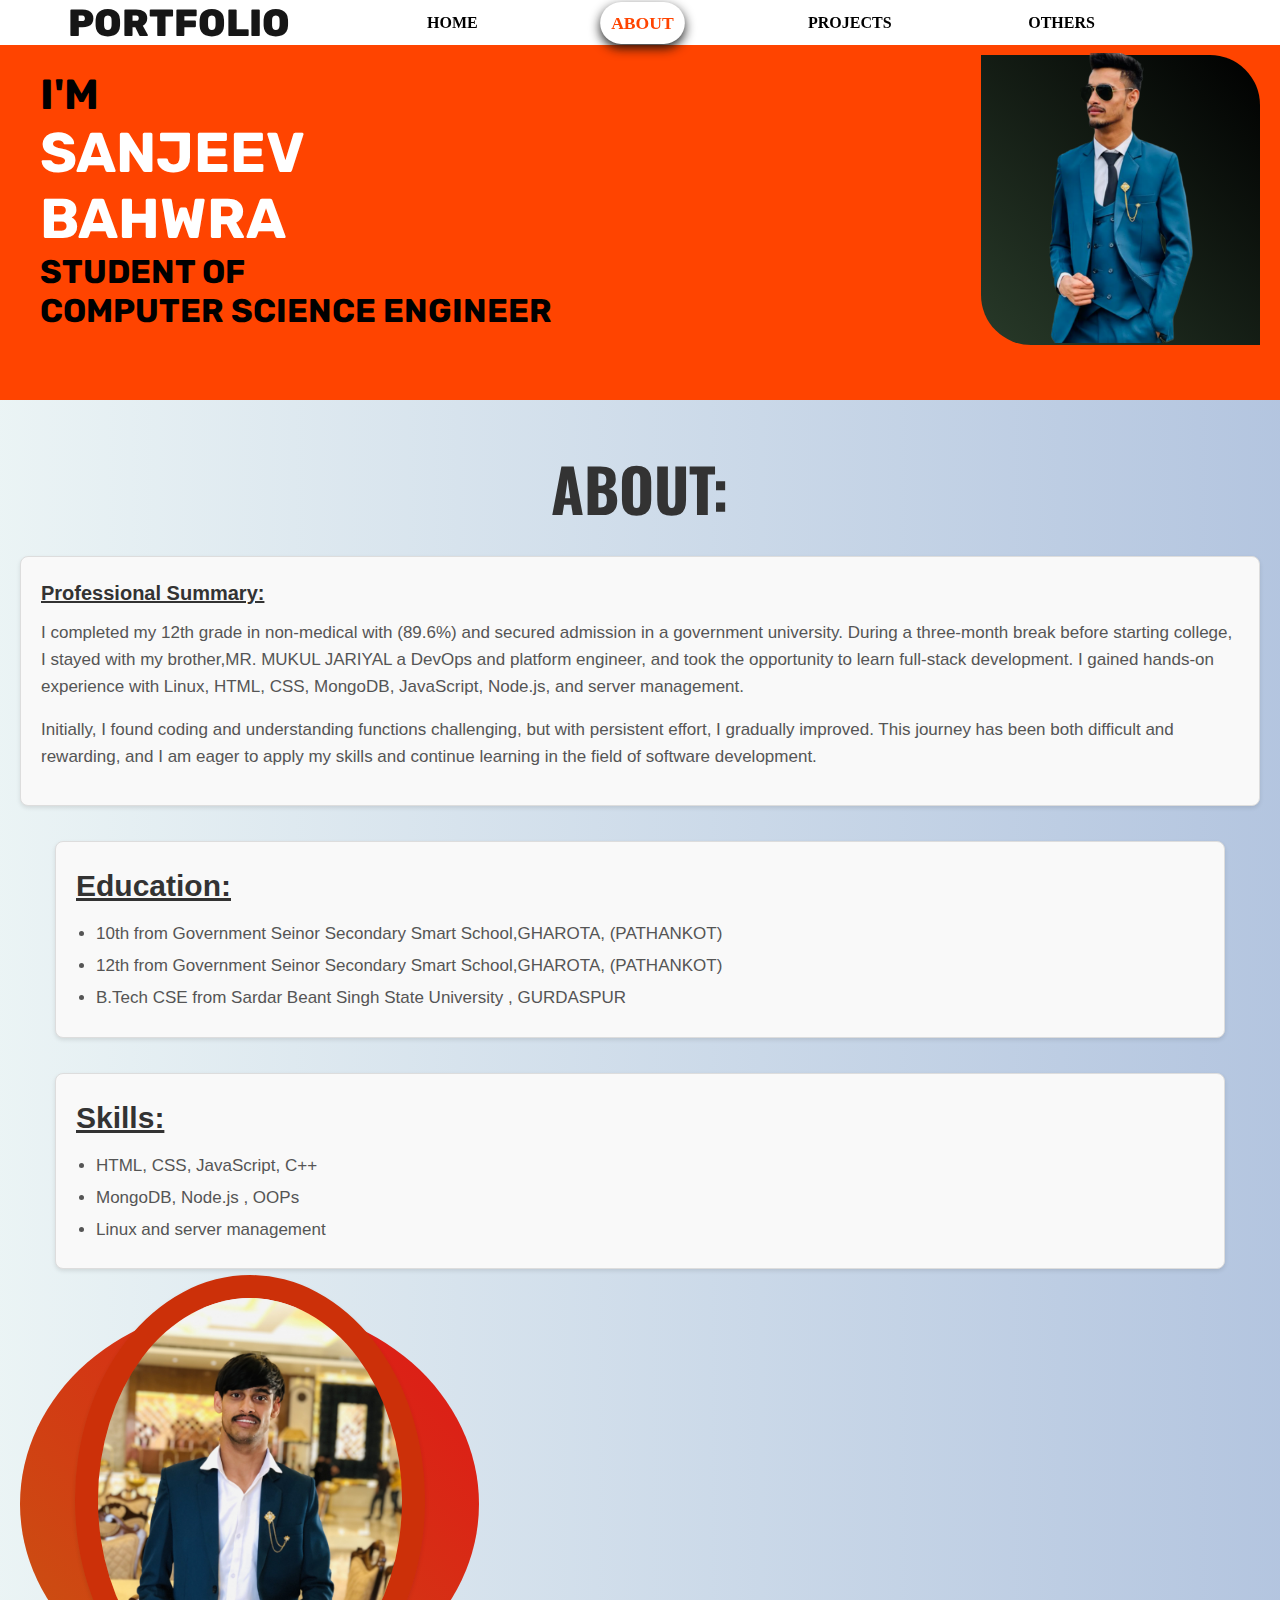
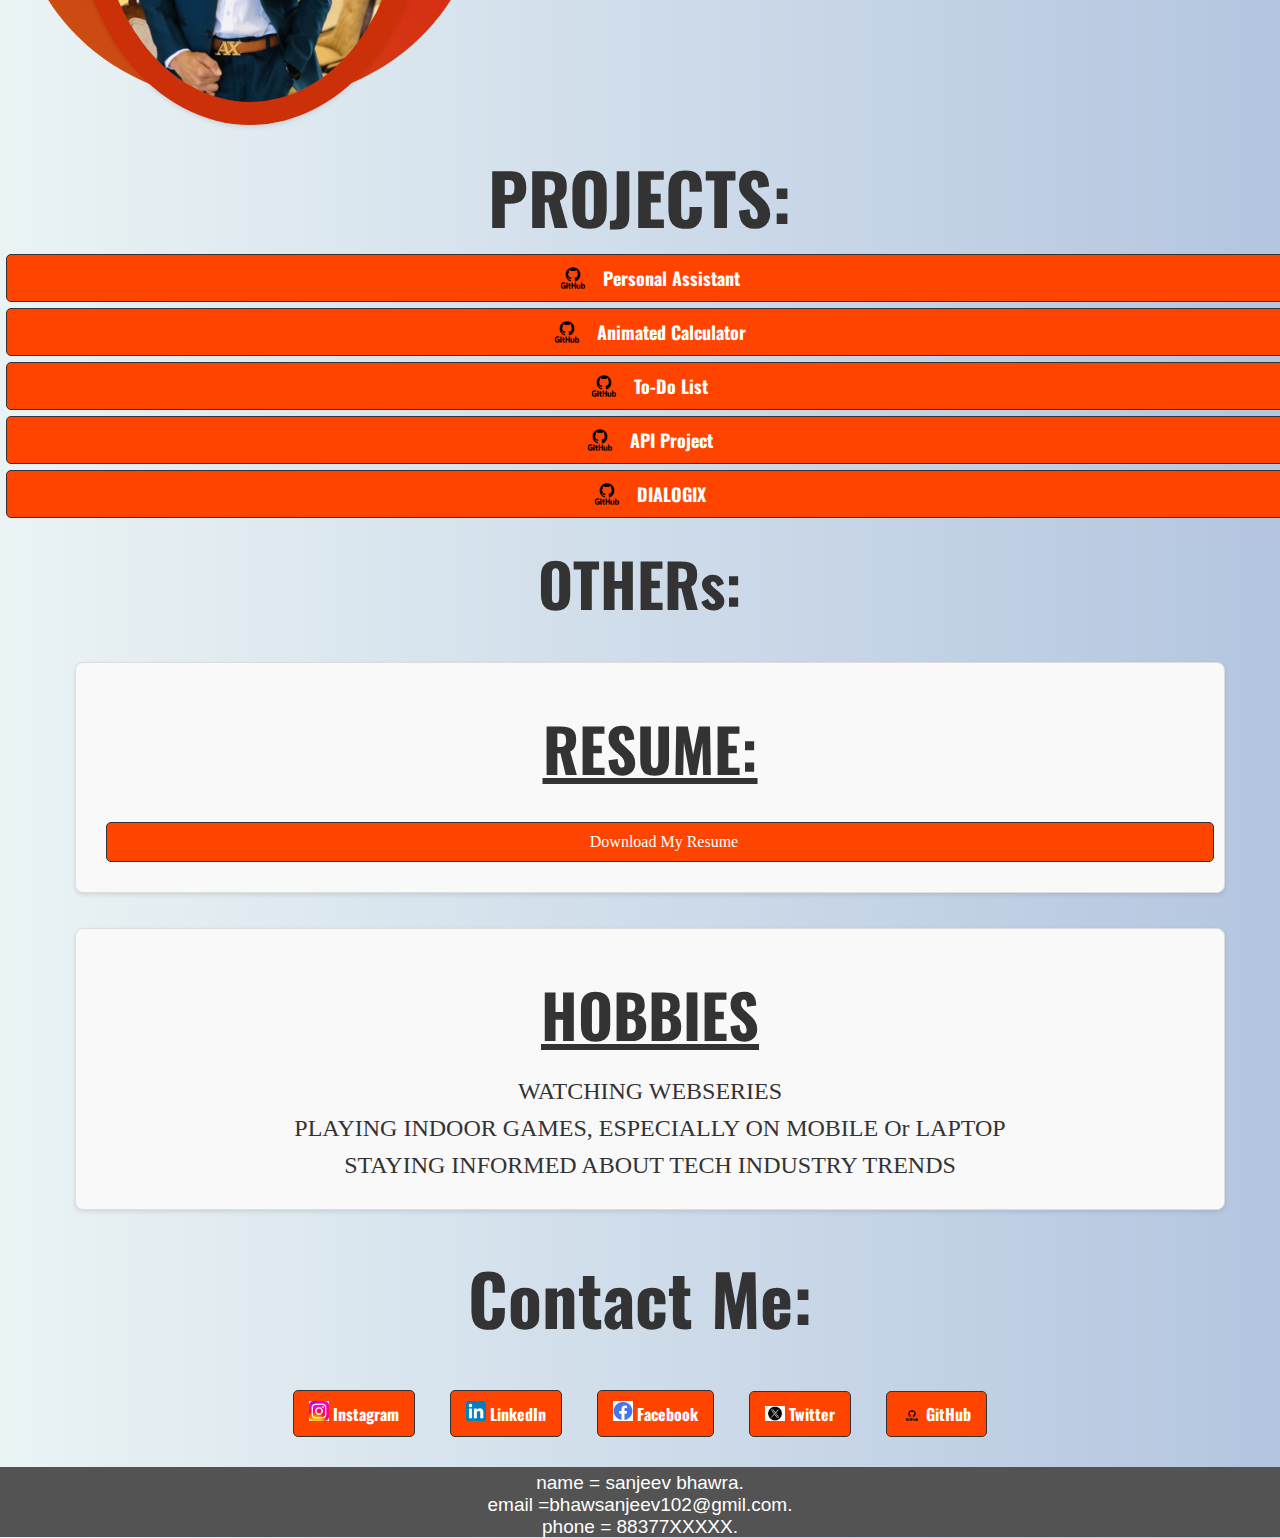
<file: index.html>
<!DOCTYPE html>
<html lang="en">

<head>
    <meta charset="UTF-8">
    <meta name="viewport" content="width=device-width, initial-scale=1.0">
    <title>PORTFOLIO</title>
    <link rel="stylesheet" href="style.css">
    <link rel="stylesheet" href="https://cdnjs.cloudflare.com/ajax/libs/font-awesome/6.7.1/css/all.min.css"
        integrity="sha512-5Hs3dF2AEPkpNAR7UiOHba+lRSJNeM2ECkwxUIxC1Q/FLycGTbNapWXB4tP889k5T5Ju8fs4b1P5z/iB4nMfSQ=="
        crossorigin="anonymous" referrerpolicy="no-referrer" />
    <link rel="preconnect" href="https://fonts.googleapis.com">
    <link rel="preconnect" href="https://fonts.gstatic.com" crossorigin>
    <link
        href="https://fonts.googleapis.com/css2?family=Oswald:wght@200..700&family=Rubik:ital,wght@0,300..900;1,300..900&display=swap"
        rel="stylesheet">
        <link rel="stylesheet" href="https://cdn.jsdelivr.net/npm/aos@2.3.4/dist/aos.css">
        <script src="https://cdn.jsdelivr.net/npm/aos@2.3.4/dist/aos.js"></script>
        
</head>

<body>
    <div class="navbar" id="navbar"> 
    <div class="portfolio">PORTFOLIO</div>
 <a href="#home" class="nav-link active" id="nav-home">HOME</a>
    <a href="#about" class="nav-link" id="nav-about">ABOUT</a>
    <a href="#projects" class="nav-link" id="nav-projects">PROJECTS</a>
    <a href="#others" class="nav-link" id="nav-others">OTHERS</a>
    <button id="dark-mode-toggle" class="dark-mode-btn">
        <i class="fa-solid fa-moon"></i>
    </button>    
</div>

    <div id="home" class="upper">
        <div class="up_para">
            <h2>I'M</h2>
            <h1>SANJEEV </h1>
            <h1>BAHWRA</h1>
            <h3>STUDENT OF </h3>
            <h3>COMPUTER SCIENCE ENGINEER</h3>
        </div>
        <div class="backgr">
            <div class="sanjeev"><img src="sanjeev.png" alt="my photo"></div>
        </div>
    </div>

    <div id="about" class="main">
        <div class="about2">ABOUT:</div>
        <div class="summary">
            <h3><u>Professional Summary:</u></h3>
            <p>
                I completed my 12th grade in non-medical with (89.6%) and secured admission in a government university. During a
                three-month break before starting college, I stayed with my brother,MR. MUKUL JARIYAL a DevOps and platform engineer, and
                took the opportunity to learn full-stack development. I gained hands-on experience with Linux, HTML,
                CSS, MongoDB, JavaScript, Node.js, and server management.
            </p>
            <p>
                Initially, I found coding and understanding functions challenging, but with persistent effort, I
                gradually improved. This journey has been both difficult and rewarding, and I am eager to apply my
                skills and continue learning in the field of software development.
            </p>
        </div>
        <div class="education">
            <h3><u>Education:</u></h3>
            <ul>
                <li>10th from Government Seinor Secondary Smart School,GHAROTA, (PATHANKOT)</li>
                <li>12th from Government Seinor Secondary Smart School,GHAROTA, (PATHANKOT)</li>
                <li>B.Tech CSE from Sardar Beant Singh State University , GURDASPUR</li>
            </ul>
        </div>
        <div class="skills">
            <h3><u>Skills:</u></h3>
            <ul>
                
                <li>HTML, CSS, JavaScript, C++</li>
                <li>MongoDB, Node.js , OOPs</li>
                <li>Linux and server management</li>
            </ul>
        </div>
        <div class="shanu_back">
            <div class="profile_img">
                <img src="shanu.jpeg" alt="my profile photo">
            </div>
        </div>
     </div>

     <div id="projects" class="project2">
        <h3>PROJECTS:</h3>
    
     <a href="https://github.com/bhawrasanjeev/PERSIONAL-ASSISANT" target="_blank" id="gtproj">
         <img src="GitHub-logo.png" alt="GitHub" width="40"> Personal Assistant
     </a>
     <a href="https://github.com/bhawrasanjeev/ANIMATED_CALCULATOR" target="_blank">
         <img src="GitHub-logo.png" alt="GitHub" width="40"> Animated Calculator
     </a>
     <a href="https://github.com/bhawrasanjeev/To-Do-list" target="_blank">
         <img src="GitHub-logo.png" alt="GitHub" width="40"> To-Do List
     </a>
     <a href="https://github.com/bhawrasanjeev/API-Project " target="_blank">
         <img src="GitHub-logo.png" alt="GitHub" width="40"> API Project
     </a>
     <a href="https://github.com/bhawrasanjeev/DIALOGIX " target="_blank">
        <img src="GitHub-logo.png" alt="GitHub" width="40"> DIALOGIX
    </a>
        </div>

        <div id="others" class="others2">
            <h3> OTHERs:</h3>
             <ul>
                <div class="resume">
            
                    <h3><u>RESUME:</u></h3>
                    <a href="My_Resume.pdf" target="_blank">
                        <i class="fa-solid fa-file-pdf"></i> Download My Resume
                    </a>
                </div>
                <div class="hobbies">
                <h4><u>HOBBIES</u></h4>
               <p>WATCHING WEBSERIES <i class="fa-solid fa-clapperboard"></i> </p>
               <p> PLAYING INDOOR GAMES, ESPECIALLY ON MOBILE Or LAPTOP  <i class="fa-solid fa-gamepad"></i> </p>
                <p>STAYING INFORMED ABOUT TECH INDUSTRY TRENDS  <i class="fa-solid fa-house-laptop"></i> </p>
             </ul>
            </div>
        
              </div>


              <div class="contact2">
                <h3>Contact Me:</h3>
               <a href="https://www.instagram.com/sanjeevbhawra/" target="_blank">
                  <img src="instagram.jpeg" alt="Instagram" width="20"> Instagram
               </a>
               <a href="https://in.linkedin.com/in/sanjeevbhawra" target="_blank">
                  <img src="Linkedin.png" alt="LinkedIn" width="20"> LinkedIn
               </a>
               <a href="https://www.facebook.com/sanjeev.bhawra" target="_blank">
                  <img src="facebk.avif" alt="Facebook" width="20"> Facebook
               </a>
               <a href="https://x.com/sanjeev_bhawra?t=XdO7utvaUSTPZfIda9dOzg&s=09&mx=2" target="_blank">
                  <img src="images.png" alt="Twitter" width="20"> Twitter
               </a>
               <a href="https://github.com/bhawrasanjeev/" target="_blank">
                  <img src="GitHub-logo.png" alt="GitHub" width="20"> GitHub
               </a>
              </div>


         <footer>
            <div class="footer">
                name = sanjeev bhawra.
                <br>
                email =bhawsanjeev102@gmil.com.
                <br>
                phone = 88377XXXXX.

            </div>
        
          </footer>

          <script src="logic.js"></script>
           </body>

</html>
</file>
<file: style.css>
* {
    margin: 0;
    padding: 0;
    box-sizing: border-box;
}

body {
   
    /* background-color: #daffef; */
    background: linear-gradient(90deg, hsla(186, 33%, 94%, 1) 0%, hsla(216, 41%, 79%, 1) 100%);
    background-size: cover;
    color: #333;
    overflow-x: hidden;
    height: 100vh;         
}

.navbar {
    position: fixed;
    top: 0;
    width: 100%;
    z-index: 1000;
    height: 45px;
    background-color: #ffff;
    color: rgb(22, 22, 22);
    display: flex;
    justify-content: space-around;
    align-items: center;
}

.navbar div {
    padding: 10px;
}
.navbar div:hover {
    color: rgb(255, 68, 0);
    transform: scale(1.1);
    transition: all 0.7s ease-in-out;
}

body.dark-mode {
    background: linear-gradient(90deg, #121212 0%, #1a1a1a 100%);
    color: #f4f4f4;
}


.navbar {
    transition: background-color 0.3s ease, color 0.3s ease; 
}

body.dark-mode .navbar {
    background-color: #333; 
    color: #f4f4f4; 
}
body.dark-mode .resume {
    color: #333; 
    background-color: #f4f4f4; 
}
body.dark-mode .hobbies {
    color: #333; 
    background-color: #f4f4f4; 
}


body.dark-mode .navbar .nav-link {
    color: #f4f4f4;
}

body.dark-mode .navbar .nav-link:hover {
    color: rgb(255, 68, 0); 
}


.dark-mode-btn {
    background: none;
    border: none;
    cursor: pointer;
    font-size: 20px;
    color: rgb(22, 22, 22);
    transition: color 1.0s ease;
}

body.dark-mode .dark-mode-btn {
    color: #f4f4f4; 
}



.portfolio {
    font-family: "Rubik", serif;
    font-weight: 800;
    font-size: 38px;
}

.home, .about, .project, .others {
    font-family: "Oswald", serif;
    font-optical-sizing: auto;
    font-weight: 900;
    font-style: normal;
}

.upper {
    background-color: rgb(255, 68, 0);
    width: 100%;
    height: 400px;
    display: flex;
    align-items: center;
    justify-content: space-between;
    padding: 20px;
}

.backgr {
    height: 290px;
    width: 279px;
    background-image: linear-gradient(45deg, #283a29, #000000);
    border-radius: 0 50px 0 50px;
    display: flex;
    align-items: center;
    justify-content: center;
}

.sanjeev img {
    height: 290px;
}
.sanjeev img:hover {
    transform: scale(1.05);
    transition: all 0.9s ease; 
    box-shadow: 0 10px 20px rgba(0, 0, 0, 0.3);
}

.up_para {
    flex: 2;
    text-align: left;
    padding-left: 20px;
    font-family: "Rubik", serif;
    font-weight: 900;
    font-size: 28px;
    color: #fff;
}
.up_para h3{
    color: #000000;
}
.up_para h2{
    color: #000000;
}
.up_para:hover {
    transform: scale(1.02);
    transition: all 0.9s ease; 
    box-shadow: 0 10px 20px rgba(0, 0, 0, 0.3);
}

.main {
    padding: 20px;
    font-family: Arial, sans-serif;
    line-height: 1.6;
   
}

.about2 {
    font-family: "Oswald", serif;
    font-weight: 800;
    font-size: 60px;
    text-align: center;
    margin: 20px 0;
}

.summary {
    background-color: #f9f9f9;
    border: 1px solid #ddd;
    padding: 20px;
    border-radius: 8px;
    box-shadow: 0 2px 4px rgba(0, 0, 0, 0.1);
}

.summary h3 {
    font-size: 20px;
    color: #333;
    margin-bottom: 10px;
}

.summary p {
    color: #555;
    margin-bottom: 15px;
    font-size: 17px;
}

.skills {
    margin: 35px;
    background-color: #f9f9f9;
    border: 1px solid #ddd;
    padding: 20px;
    border-radius: 8px;
    box-shadow: 0 2px 4px rgba(0, 0, 0, 0.1);
}

.skills h3 {
    font-size: 30px;
    margin-bottom: 10px;
    color: #333;
}

.skills ul {
    list-style-type: disc;
    margin-left: 20px;
}

.skills ul li {
    margin-bottom: 5px;
    color: #555;  
    font-size: 17px;
}

.resume {
    margin: 35px;
    background-color: #f9f9f9;
    border: 1px solid #ddd;
    padding: 20px;
    border-radius: 8px;
    box-shadow: 0 2px 4px rgba(0, 0, 0, 0.1);
}
.hobbies {
    margin: 35px;
    background-color: #f9f9f9;
    border: 1px solid #ddd;
    padding: 20px;
    border-radius: 8px;
    box-shadow: 0 2px 4px rgba(0, 0, 0, 0.1);
}
.hobbies p {
    font-size: 24px;
    margin-bottom: 10px;
    color: #333;
}

.shanu_back{
    background-image: linear-gradient(45deg, #c95511, #df1717);
    border-radius:  50%;
    display: flex;
    align-items: center;
    justify-content: center;
    height: 400px;
    width: 459px;
}
.profile_img {
    text-align: center;
    margin: 20px 0;
}

.profile_img img {
    width: 350px;
    height: 450px;
    border-radius: 50%;
    position: relative;
    transition: transform 0.5s ease, box-shadow 0.5s ease;
    border: 23px solid #cc3009;
    box-shadow: 0 2px 4px rgba(0, 0, 0, 0.1);
}
.profile_img img:hover {
    transform: scale(1.05);
    box-shadow: 0 10px 20px rgba(0, 0, 0, 0.3);
}

.contact2 {
    font-family: "Oswald", serif;
    font-weight: 800;
    font-size: 60px;
    text-align: center;
    margin: 20px 0;
}

.contact2 a {
    display: inline-block;
    margin: 10px;
    padding: 10px 15px;
    font-size: 16px;
    text-decoration: none;
    border: 1px solid #333;
    border-radius: 5px;
    color: #fff;
    background-color: rgb(255, 68, 0);
    transform: scale(1);
    transition: transform 0.3s ease, box-shadow 0.3s ease;
}

.contact2 a:hover {
    transform: scale(1.1);
    box-shadow: 0 8px 19px rgba(0, 0, 0, 0.3);
    color: #000;
    background-color: #fff;
}

.others2 {
    margin: 20px;
    text-align: center;
}

.others2 h3, .others2 h4 {
    font-family: "Oswald", serif;
    font-weight: 800;
    font-size: 60px;
    text-align: center;
    margin: 20px 0;
}

.others2 ul {
    list-style-type: disc;
    margin-left: 20px;
}

.others2 ul li {
    margin-bottom: 5px;
    color: #555;
    font-size: 20px;
}
.others2 a {
    width: 100%;
    display: inline-block;
    margin: 10px;
    padding: 10px 15px;
    font-size: 16px;
    text-decoration: none;
    border: 1px solid #333;
    border-radius: 5px;
    color: #fff;
    background-color: rgb(255, 68, 0);
    transform: scale(1);
    transition: transform 0.3s ease, box-shadow 0.3s ease;
}
.others2 a:hover {
    transform: scale(1.1);
    box-shadow: 0 5px 15px rgba(0, 0, 0, 0.3);
    color: #000;
    background-color: #fff;
}
.fa-file-pdf {
    color: #161515;
    margin-right: 8px;
}

.project2 {
    font-family: "Oswald", serif;
    font-weight: 800;                                
    font-size: 60px;
    text-align: center;
    margin: 20px 0;
}

.project-list {
    display: flex;
    flex-direction: column;
    align-items: center;
    gap: 15px;
}

.project2 a {
    display: flex;
    align-items: center;
    gap: 10px;
    width: 100%;
    padding: 10px;
    margin: 6px;
    font-size: 18px;
    text-decoration: none;
    border: 1px solid #333;
    border-radius: 5px;
    color: #fff;
    background-color: rgb(255, 68, 0);
    transform: scale(1);
    transition: transform 0.3s ease, box-shadow 0.3s ease;
    justify-content: center;
}

.project2 a:hover {
    transform: scale(1.1);
    box-shadow: 0 5px 15px rgba(0, 0, 0, 0.3);
    color: #000;
    background-color: #fff;
}



.education {
    margin: 35px;
    background-color: #f9f9f9;
    border: 1px solid #ddd;
    padding: 20px;
    border-radius: 8px;
    box-shadow: 0 2px 4px rgba(0, 0, 0, 0.1);
}

.education h3 {
    font-size: 30px;
    margin-bottom: 10px;
    color: #333;
}

.education ul {
    list-style-type: disc;
    margin-left: 20px;
}

.education ul li {
    margin-bottom: 5px;
    color: #555;  
    font-size: 17px;
}

footer{
    height:70px;
    background-color: #535353;
    color: #fff;
    text-align: center;
    padding: 5px;
    width: 100%;
    font-size: 19px;
    font-family: Arial, sans-serif;

}


.nav-link {
    text-decoration: none;
    color: black;
    padding: 10px;
    font-weight: 700;
    transition: all 0.3s ease; 
}


.nav-link.active {
    color: rgb(255, 68, 0);
    box-shadow: 0px 4px 10px rgba(12, 12, 12, 0.911); 
    border-radius: 25px; 
    transform: scale(1.1); 
}

.nav-link:hover {
    color: rgb(255, 68, 0);
    transition: all 0.3s ease; 
}

@keyframes fadeIn {
    from {
        opacity: 0;
        transform: translateY(20px);
    }
    to {
        opacity: 1;
        transform: translateY(0);
    }
}

.up_para {
    animation: fadeIn 1.5s ease-in-out;
}

.sanjeev img {
    animation: fadeIn 2s ease-in-out;
}
</file>
